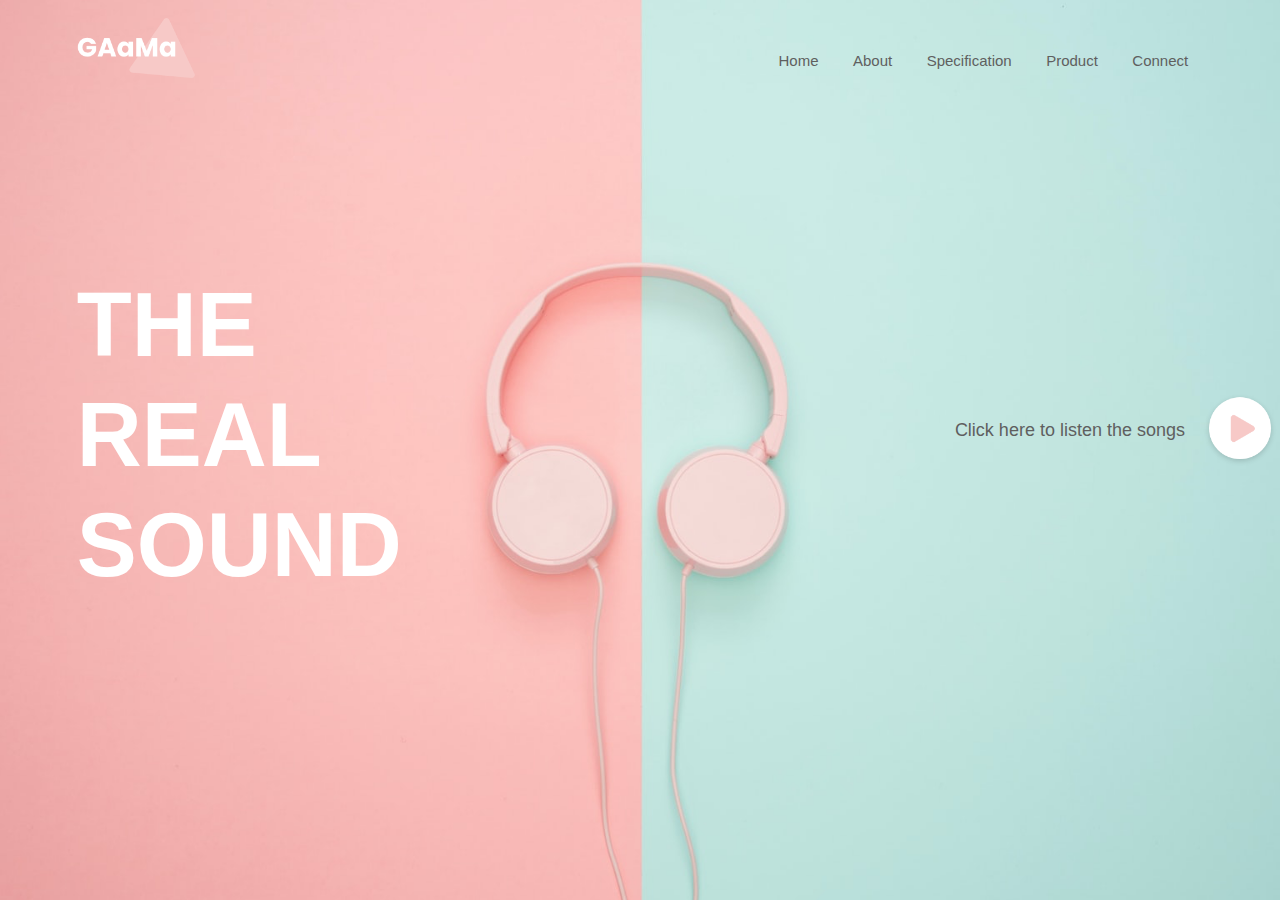
<file: index.html>
<!DOCTYPE html>
<html lang="en">
<head>
    <meta charset="UTF-8">
    <meta http-equiv="X-UA-Compatible" content="IE=edge">
    <meta name="viewport" content="width=device-width, initial-scale=1.0">
    <meta content="This website will play audio for the users" name="description">
    <meta  content="Music" name="keywords">
    <title>Music on the go !</title>
    <link rel="stylesheet" href="style.css">
</head>
<body>
    <div class="container">
        <div class="navbar">
            <img src="media/Sound webpage_img/logo.png" class="logo">
            <ul>
                <li><a href="home.html">Home</a></li>
                <li><a href="about.html">About</a></li>
                <li><a href="#">Specification</a></li>
                <li><a href="#">Product</a></li>
                <li><a href="#">Connect</a></li>
            </ul>
            <div class="content">
                <div class="left-col">
                  <h1>THE <br> REAL <br> SOUND</h1>
                </div>
                <div class="right-col">
                      <p>Click here to listen the songs</p>
                      <img src="media/Sound webpage_img/play.png"  id="icon" alt="Headphone image">
                </div>
            </div>
        </div>
        <audio id="mySong">
            <source src="media/Sound webpage_img/WhatsApp Audio 2022-09-22 at 8.44.36 PM.mpeg" type="audio/mp3">
        </audio>
      <script>
        var mySong = document.getElementById("mySong");
        var icon = document.getElementById("icon");

        icon.onclick = function(){
            mySong.play();
        }
      </script>

    </div>
</body>
</html>
</file>
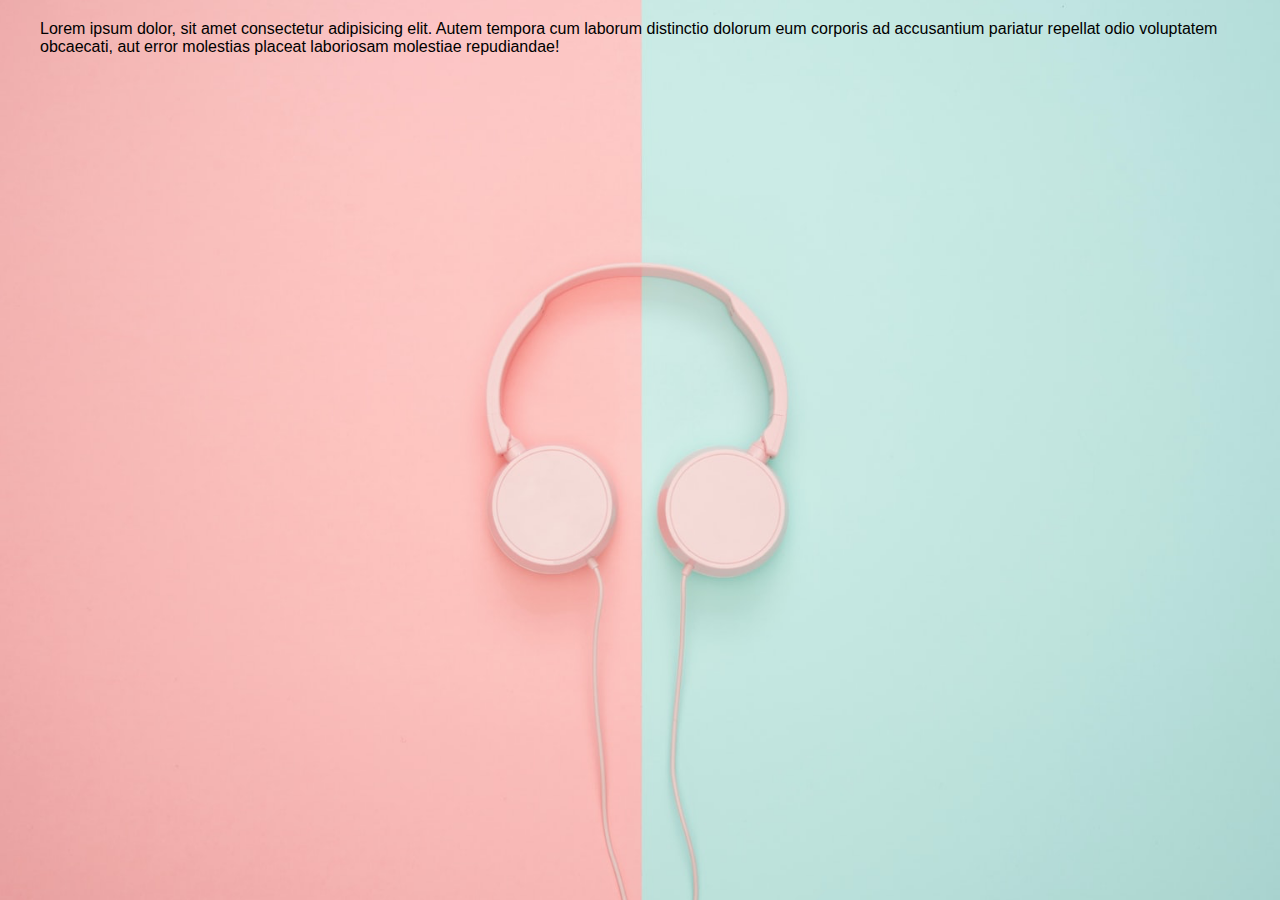
<file: about.html>
<!DOCTYPE html>
<html lang="en">
<head>
    <meta charset="UTF-8">
    <meta http-equiv="X-UA-Compatible" content="IE=edge">
    <meta name="viewport" content="width=device-width, initial-scale=1.0">
    <title>About</title>
    <link rel="stylesheet" href="style2.css">
</head>
<body>
    <div class="container">
        <p>Lorem ipsum dolor, sit amet consectetur adipisicing elit. Autem tempora cum laborum distinctio dolorum eum corporis ad accusantium pariatur repellat odio voluptatem obcaecati, aut error molestias placeat laboriosam molestiae repudiandae!</p>
    </div>
</body>
</html>
</file>
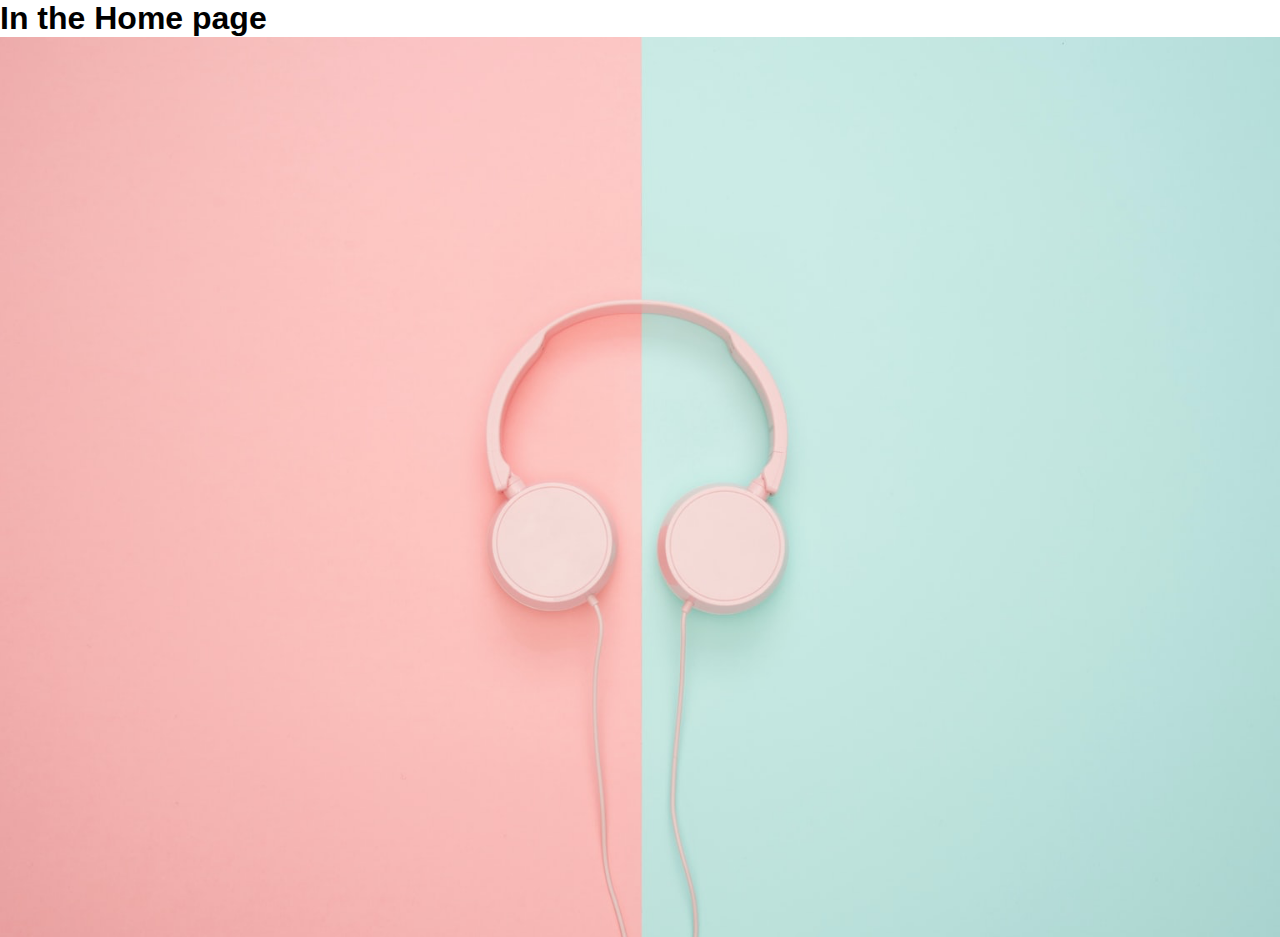
<file: home.html>
<!DOCTYPE html>
<html lang="en">
<head>
    <meta charset="UTF-8">
    <meta http-equiv="X-UA-Compatible" content="IE=edge">
    <meta name="viewport" content="width=device-width, initial-scale=1.0">
    <title>Home</title>
    <link rel="stylesheet" href="style1.css">
</head>
<body>
    <h1>In the Home page</h1>
    <div class="container">
        
    </div>
</body>
</html>
</file>
<file: style.css>
*{
    margin: 0;
    padding:0;
    font-family: sans-serif;
}

.container{
    height:100vh;
    width:100%;
    background-image: url(media/Sound\ webpage_img/image.png);
    background-size: cover;
    background-position: center;
    position:relative;
}

.navbar{
    width: 88%;
    margin: auto;
    padding: 15px 0;
    display:flex;
    align-items: center;
    justify-content: space-between;
}

.logo{
    width: 140px;
    cursor: pointer;
}

.navbar ul li{
    list-style: none;
    display: inline-block;
    margin: 0 15px;
}
.navbar ul li a{
    text-decoration: none;
    color: #5f5f5f;
    font-size: 15px;
}
.content{
    width: 100%;
    position: absolute;
    top: 30%;
}
.left-col h1{
    font-size: 90px;
    color: #fff;
    line-height: 110px;
    float: left;
}

.right-col{
    float: right;
    margin-right: 6%;
    margin-top: 120px;
    display: flex;
    align-items: center;
}

.right-col p{
    font-size: 18px;
    color: #5f5f5f;
    font-weight: 400;
    margin-right: 15px;
}

#icon{
    width: 80px;
    cursor: pointer;
}
</file>
<file: style2.css>
*{
    margin: 0;
    padding:0;
    font-family: sans-serif;
}
.container{
    height:100vh;
    width:100%;
    background-image: url(media/Sound\ webpage_img/image.png);
    background-size: cover;
    background-position: center;
    position:relative;
}

.container p{
   /* margin-top: 20px;*/
    margin-left: 40px;
    padding-top: 20px ;
    
}
</file>
<file: style1.css>
*{
    margin: 0;
    padding:0;
    font-family: sans-serif;
}
.container{
    height:100vh;
    width:100%;
    background-image: url(media/Sound\ webpage_img/image.png);
    background-size: cover;
    background-position: center;
    position:relative;
}
</file>
